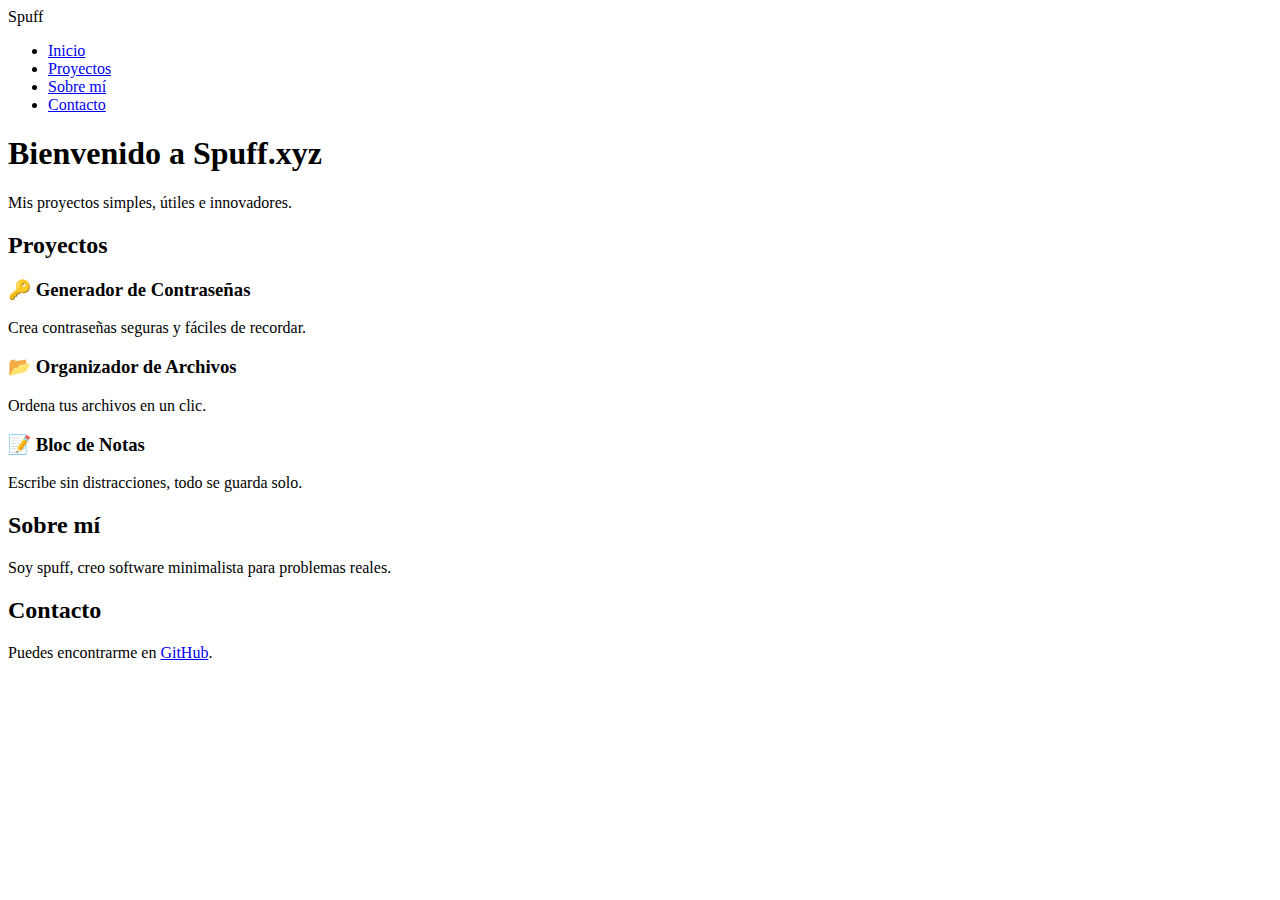
<file: index.html>
<!DOCTYPE html>
<html lang="es">
<head>
  <meta charset="UTF-8">
  <meta name="viewport" content="width=device-width, initial-scale=1.0">
  <title>Spuff | Proyectos</title>
  <link rel="stylesheet" href="style.css">
</head>
<body>
  <!-- Menú principal -->
  <nav>
    <div class="logo">Spuff</div>
    <ul>
      <li><a href="#inicio">Inicio</a></li>
      <li><a href="#proyectos">Proyectos</a></li>
      <li><a href="#sobre">Sobre mí</a></li>
      <li><a href="#contacto">Contacto</a></li>
    </ul>
  </nav>

  <!-- Inicio -->
  <section id="inicio" class="hero">
    <h1>Bienvenido a Spuff.xyz</h1>
    <p>Mis proyectos simples, útiles e innovadores.</p>
  </section>

  <!-- Proyectos -->
  <section id="proyectos">
    <h2>Proyectos</h2>
    <div class="projects">
      <div class="card" onclick="https://easylock.site">
        <h3>🔑 Generador de Contraseñas</h3>
        <p>Crea contraseñas seguras y fáciles de recordar.</p>
      </div>
      <div class="card" onclick="location.href='/proyectos/proyecto2/'">
        <h3>📂 Organizador de Archivos</h3>
        <p>Ordena tus archivos en un clic.</p>
      </div>
      <div class="card" onclick="location.href='/proyectos/proyecto3/'">
        <h3>📝 Bloc de Notas</h3>
        <p>Escribe sin distracciones, todo se guarda solo.</p>
      </div>
    </div>
  </section>

  <!-- Sobre mí -->
  <section id="sobre">
    <h2>Sobre mí</h2>
    <p>Soy spuff, creo software minimalista para problemas reales.</p>
  </section>

  <!-- Contacto -->
  <section id="contacto">
    <h2>Contacto</h2>
    <p>Puedes encontrarme en <a href="https://github.com/">GitHub</a>.</p>
  </section>
</body>
</html>
</file>
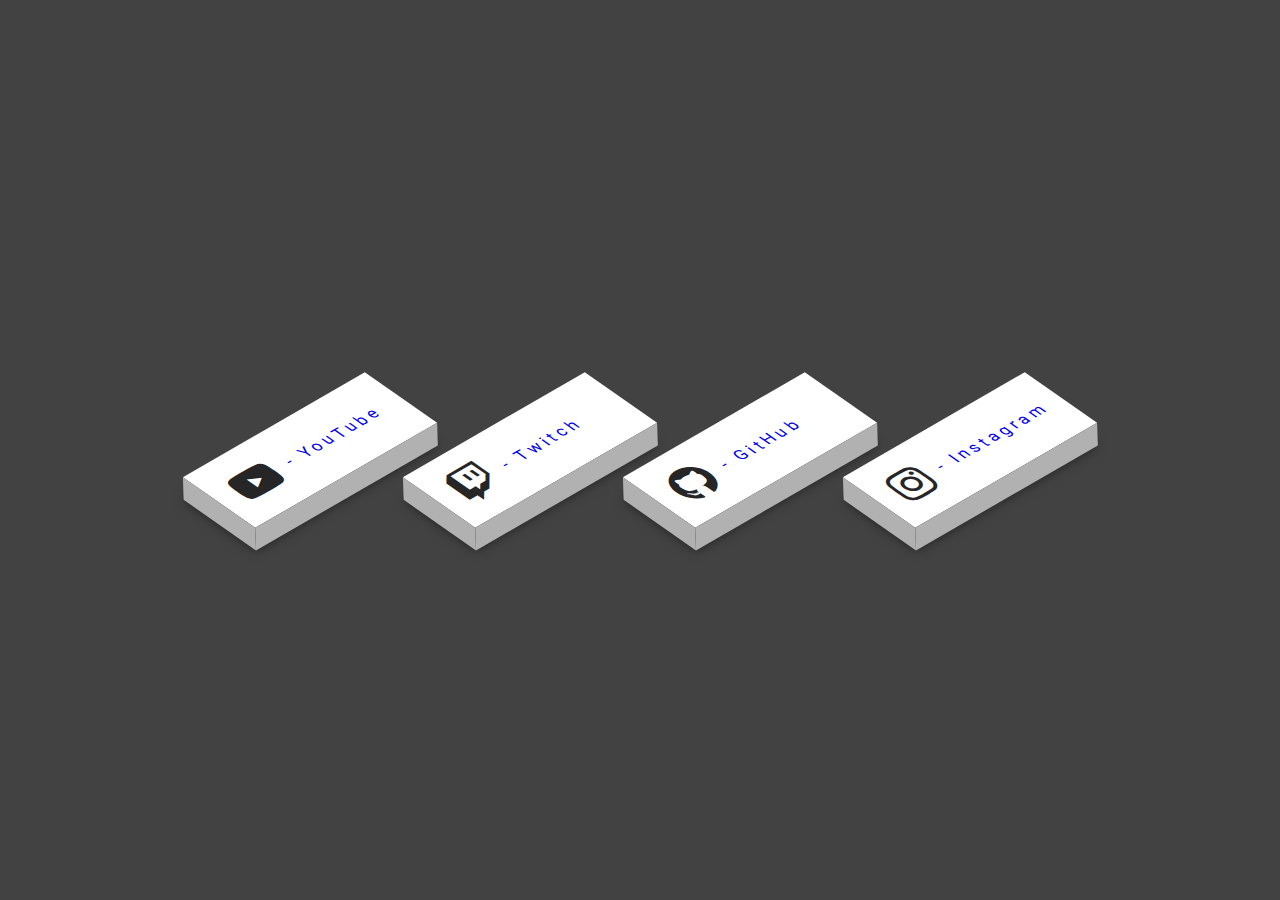
<file: links/index.html>
<!DOCTYPE html>
<html lang="en">
<head>
    <meta charset="UTF-8">
    <meta name="viewport" content="width=device-width, initial-scale=1.0">
    <title>SPUFF</title>
    <link rel="stylesheet" href="style.css">
    <link rel="stylesheet" href="https://cdnjs.cloudflare.com/ajax/libs/font-awesome/6.7.2/css/all.min.css">
</head>
<body>
    <ul>
        <li>
            <a href="https://www.youtube.com/TU_LINK" target="_blank">
                <i class="fa-brands fa-youtube" aria-hidden="true"></i>
                <span>- YouTube</span>
            </a>
        </li>

        <li>
            <a href="https://www.twitch.tv/TU_LINK" target="_blank">
                <i class="fa-brands fa-twitch" aria-hidden="true"></i>
                <span>- Twitch</span>
            </a>
        </li>

        <li>
            <a href="https://github.com/panekee" target="_blank">
                <i class="fa-brands fa-github" aria-hidden="true"></i>
                <span>- GitHub</span>
            </a>
        </li>

        <li>
            <a href="https://www.instagram.com/TU_LINK" target="_blank">
                <i class="fa-brands fa-instagram" aria-hidden="true"></i>
                <span>- Instagram</span>
            </a>
        </li>
    </ul>
</body>
</html>
</file>
<file: style.css>

</file>
<file: links/style.css>
@import url("https://fonts.googleapis.com/css2?family=Roboto:ital,wght@0,100..900;1,100..900&display=swap");

* {
  font-family: "Roboto", sans-serif;
  padding: 0;
  margin: 0;
  box-sizing: border-box;
}

body{
    background: #424242;
}

ul{
    position: absolute;
    top: 50%;
    left: 50%;
    transform: translate(-50%, -50%);
    display: flex;
    margin: 0;padding: 0;
}

ul li{
    list-style: none;
    margin: 0 5px;
}

ul li a .fa-brands{
    font-size: 40px;
    color: #262626;
    line-height: 80px;
    transition: 0.5s;
    padding-right: 14px;
}

ul li a span{
    padding: 0;
    margin: 0;
    position: absolute;
    top: 30px;
    letter-spacing: 4px;
    transition: 0.5s;
}

ul li a{
    text-decoration: none;
    display: absolute;
    display: block;
    width: 210px;
    height: 80px;
    background: #fff;
    padding-left: 20px;
    text-align: left;
    transform: rotate(-30deg) skew(25deg) translate(0, 0);
    transition: 0.5s;
    box-shadow: -20px 20px 10px rgba(0,0,0,0.5);
}
ul li a::before{
    content: '';
    position: absolute;
    top: 10px;
    left: -20px;
    height: 100%;
    width: 20px;
    background-color: #b1b1b1;
    transform: 0.5s;
    transform: rotate(0deg) skewY(-45deg);
}

ul li a::after{
    content: '';
    position: absolute;
    bottom: -20px;
    left: -10px;
    height: 20px;
    width: 100%;
    background: #b1b1b1;
    transform: 0.5s;
    transform: rotate(0deg) skewX(-45deg);
}

ul li a:hover{
    transform: rotate(-30deg) skew(25deg) translate(20px, -15px);
    box-shadow: -50px 50px 50px rgba(0,0,0,0.5);
}

ul li:hover .fa-brands{
    color: #fff;
}

ul li:hover span{
    color: #fff;
}

ul li:hover:nth-child(1) a{
    background: #c91b1b;
}

ul li:hover:nth-child(1) a::before{
    background: #c91b1b;
}

ul li:hover:nth-child(1) a::after{
    background: #c91b1b;
}

ul li:hover:nth-child(2) a{
    background: #9503b9;
}

ul li:hover:nth-child(2) a::before{
    background: #9503b9;
}

ul li:hover:nth-child(2) a::after{
    background: #9503b9;
}

ul li:hover:nth-child(3) a{
    background: #393939;
}

ul li:hover:nth-child(3) a::before{
    background: #393939;
}

ul li:hover:nth-child(3) a::after{
    background: #393939;
}

ul li:hover:nth-child(4) a{
    background: #fd4063;
}

ul li:hover:nth-child(4) a::before{
    background: #fd4063;
}

ul li:hover:nth-child(4) a::after{
    background: #fd4063;
}
</file>
